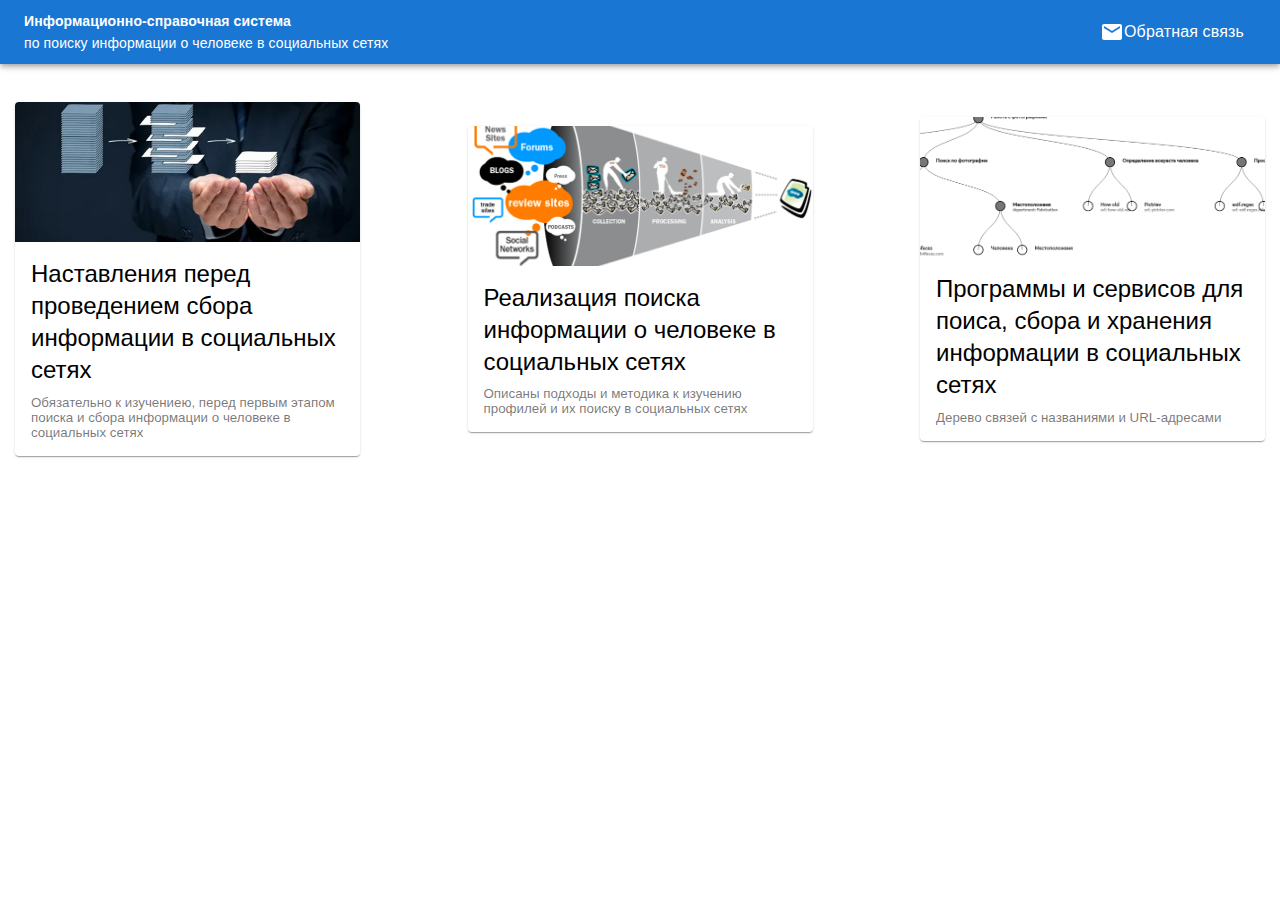
<file: index.html>
<!doctype html><html lang="en"><head><meta charset="utf-8"/><link rel="icon" href="/favicon.ico"/><meta name="viewport" content="width=device-width,initial-scale=1"/><meta name="theme-color" content="#000000"/><meta name="description" content="Web site created using create-react-app"/><link rel="apple-touch-icon" href="/logo192.png"/><link rel="manifest" href="/manifest.json"/><title>ИСС соцсети</title><link href="/static/css/main.65faf2b2.chunk.css" rel="stylesheet"></head><body><noscript>You need to enable JavaScript to run this app.</noscript><div id="root"></div><script>!function(e){function t(t){for(var n,i,l=t[0],f=t[1],a=t[2],p=0,s=[];p<l.length;p++)i=l[p],Object.prototype.hasOwnProperty.call(o,i)&&o[i]&&s.push(o[i][0]),o[i]=0;for(n in f)Object.prototype.hasOwnProperty.call(f,n)&&(e[n]=f[n]);for(c&&c(t);s.length;)s.shift()();return u.push.apply(u,a||[]),r()}function r(){for(var e,t=0;t<u.length;t++){for(var r=u[t],n=!0,l=1;l<r.length;l++){var f=r[l];0!==o[f]&&(n=!1)}n&&(u.splice(t--,1),e=i(i.s=r[0]))}return e}var n={},o={1:0},u=[];function i(t){if(n[t])return n[t].exports;var r=n[t]={i:t,l:!1,exports:{}};return e[t].call(r.exports,r,r.exports,i),r.l=!0,r.exports}i.m=e,i.c=n,i.d=function(e,t,r){i.o(e,t)||Object.defineProperty(e,t,{enumerable:!0,get:r})},i.r=function(e){"undefined"!=typeof Symbol&&Symbol.toStringTag&&Object.defineProperty(e,Symbol.toStringTag,{value:"Module"}),Object.defineProperty(e,"__esModule",{value:!0})},i.t=function(e,t){if(1&t&&(e=i(e)),8&t)return e;if(4&t&&"object"==typeof e&&e&&e.__esModule)return e;var r=Object.create(null);if(i.r(r),Object.defineProperty(r,"default",{enumerable:!0,value:e}),2&t&&"string"!=typeof e)for(var n in e)i.d(r,n,function(t){return e[t]}.bind(null,n));return r},i.n=function(e){var t=e&&e.__esModule?function(){return e.default}:function(){return e};return i.d(t,"a",t),t},i.o=function(e,t){return Object.prototype.hasOwnProperty.call(e,t)},i.p="/";var l=this.webpackJsonpsocmint=this.webpackJsonpsocmint||[],f=l.push.bind(l);l.push=t,l=l.slice();for(var a=0;a<l.length;a++)t(l[a]);var c=f;r()}([])</script><script src="/static/js/2.d922014b.chunk.js"></script><script src="/static/js/main.3e4678cd.chunk.js"></script></body></html>
</file>
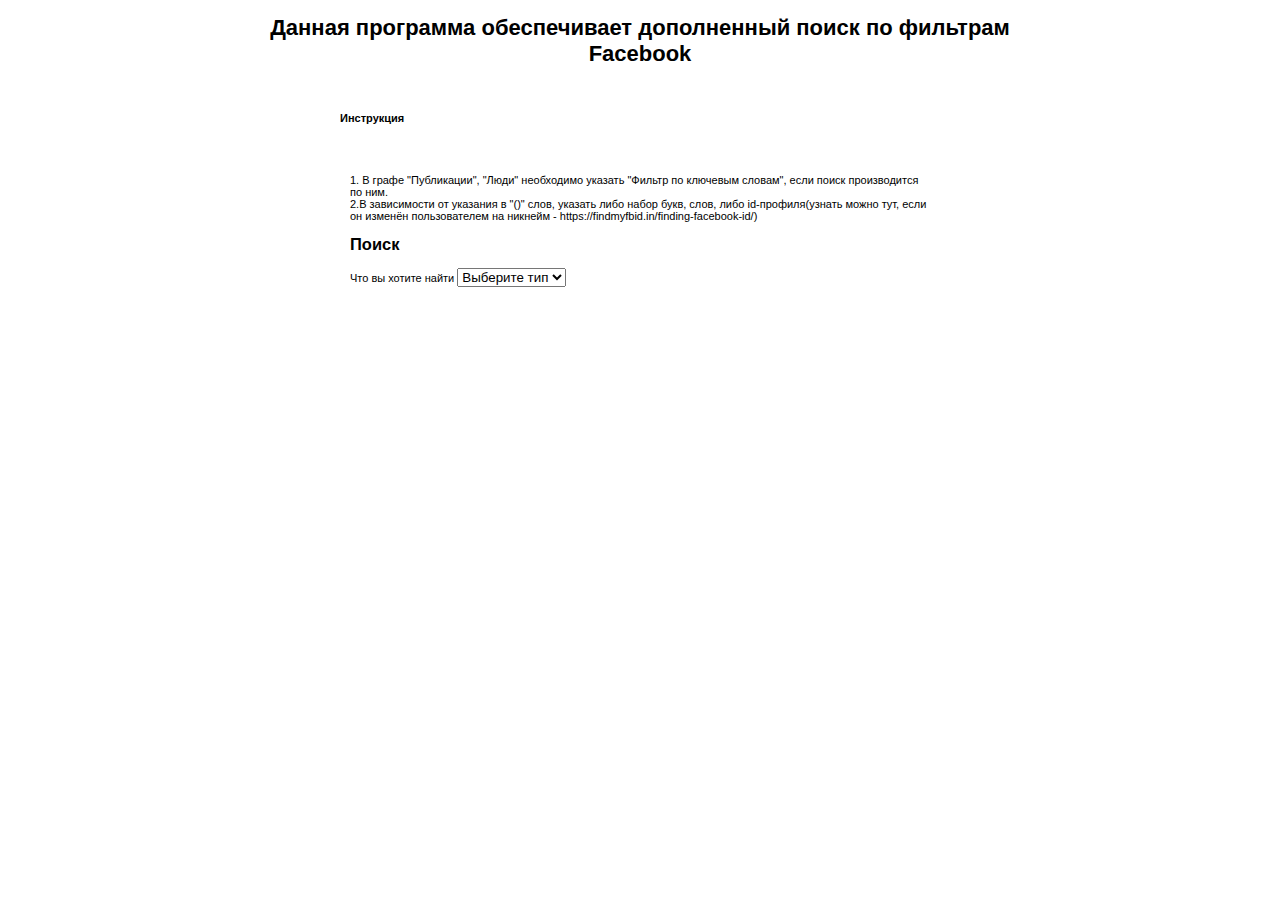
<file: programFB/programFB.html>
<!DOCTYPE html>
<html>

<head>
    <meta charset="utf-8">
    <title>Поиск по Facebook</title>
    <style type="text/css">
        body {
            margin: 0 auto;
            font-family: "lucida grande", tahoma, verdana, arial, sans-serif;
            font-size: 11px;
        }

        div {
            margin: 10px;
        }

        div#main {
            margin: 0 auto;
            width: 600px;
        }
        #header{
            margin: 0 auto;
            width: 800px;
            text-align: center;
        }

        div #header {
            background: #4267b2;
            color: white;
            padding: 5px;
        }

        #header a,
        #header a:visited {
            color: white;
        }

        a {
            color: #4267b2;
            text-decoration: none;
        }

        a:hover {
            background: #4267b2;
            color: #A9BCF5;
        }

        h3 {
            color: #4267b2;
        }

        p {
            text-align: justify;
        }

        td {
            vertical-align: top;
        }

        .updates-col {
            padding-left: 25px;
            width: 30%;
            color: #666;
        }

        .updates-col ul {
            padding-left: 15px;
        }

        .date {
            color: #888888
        }

        .search_category,
        #filter-keywords,
        #filter-dates,
        #final-buttons,
        #current-filters {
            display: none;
        }
        .instruction{
            margin: 45px 0 50px  0;
        }
    </style>
    <script type="text/javascript">
        var search_types = ['top', 'videos', 'posts', 'people', 'photos', 'pages', 'places', 'events'];
        var filters = []

        function clear_filters() {
            filters = [];
            document.getElementById('current-filters').innerHTML = '';
            var elements = document.getElementsByTagName("input");
            for (var ii = 0; ii < elements.length; ii++) {
                if (elements[ii].type == "text") {
                    elements[ii].value = "";
                }
            }
        }

        function make_url() {

            search_keyword = document.getElementById("search_keyword").value;
            search_type = document.getElementById('select_search_type').value;

            if (search_types.indexOf(search_type) < 0) {

                alert('Search type ' + search_type + ' not existing');
                return;
            }
            if (!search_keyword) {
                search_keyword = '*';
            }

            joined_filters = '{' + filters.join() + '}';
            encoded_filters = btoa(joined_filters).replace('=', '');
            var search_url = 'https://apps.facebook.com/search/' + search_type + '/?q=';

            search_url += search_keyword + '&epa=FILTERS&filters=' + encoded_filters;
            return search_url;
        }

        function add_filter(obj, arg_name) {

            var filter_name = obj.className;
            var value_field = filter_name + '-' + arg_name;
            arg_value = document.getElementsByClassName(value_field);
            var value = '';
            for (i = 0; i < arg_value.length; i++) {
                if (arg_value[i].value) {
                    value = arg_value[i].value;
                    break;
                }
            }
            console.log(value);
            filters.push('"' + filter_name + '":"{\\"name\\":\\"' + arg_name + '\\",\\"args\\":\\"' + value + '\\"}"');
            filters_div = document.getElementById('current-filters');
            filters_div.innerHTML += '<li><b>' + filter_name + '</b> { ' + arg_name + ' : ' + value + '}</li>';
        }

        function add_date_filter() {

            // get user values 
            start_year = document.getElementById('start_year').value;
            start_month = start_year + '-' + document.getElementById('start_month').value;
            start_day = start_month + '-' + document.getElementById('start_day').value;

            end_year = document.getElementById('end_year').value;
            end_month = end_year + '-' + document.getElementById('end_month').value;
            end_day = end_month + '-' + document.getElementById('end_day').value;

            search_type = document.getElementById('select_search_type').value;

            console.log('a' + start_year);
            console.log('b' + start_month);
            console.log('c' + start_day);


            if (search_type == 'events') {

                date_interval = start_day + '~' + end_day;
                console.log(date_interval);
                filter = '"rp_events_date":"{\\"name\\":\\"filter_events_date\\",\\"args\\":\\"' + date_interval +
                    '\\"}"';
                filters_div = document.getElementById('current-filters');
                filters_div.innerHTML += '<li><b> rp_events_date </b> {"name":"filter_events_date","args":"' +
                    date_interval + '"}</li>';

            } else {

                filter =
                    '"rp_creation_time":"{\\"name\\":\\"creation_time\\",\\"args\\":\\"{\\\\\\"start_year\\\\\\":\\\\\\"' +
                    start_year + '\\\\\\",\\\\\\"start_month\\\\\\":\\\\\\"' + start_month +
                    '\\\\\\",\\\\\\"end_year\\\\\\":\\\\\\"' + end_year + '\\\\\\",\\\\\\"end_month\\\\\\":\\\\\\"' +
                    end_month + '\\\\\\",\\\\\\"start_day\\\\\\":\\\\\\"' + start_day +
                    '\\\\\\",\\\\\\"end_day\\\\\\":\\\\\\"' + end_day + '\\\\\\"}\\"}"';
                filters_div = document.getElementById('current-filters');
                filters_div.innerHTML += '<li><b> rp_creation_time </b> {"start_year":"' + start_year +
                    '","start_month":"' + start_month + '","end_year":"' + end_year + '","end_month":"' + end_month +
                    '","start_day":"' + start_day + '","end_day":"' + end_day + '"}</li>';
            }

            filters.push(filter);
        }

        function show_only(obj) {

            divsToHide = document.getElementsByClassName("search_category");
            for (var i = 0; i < divsToHide.length; i++) {
                divsToHide[i].style.display = "none";
            }
            document.getElementById(obj.value).style.display = 'block';
            document.getElementById("filter-keywords").style.display = 'block';
            document.getElementById("filter-dates").style.display = 'block';
            document.getElementById("final-buttons").style.display = 'block';
            document.getElementById("current-filters").style.display = 'block';
            clear_filters();
        }
    </script>
</head>

<body>


    <div id="header">
        <h1>
            Данная программа обеспечивает дополненный поиск по фильтрам Facebook </br> 

        </h1>
    </div>

    <div id="main">
        

        <h4 class="instruction">
            Инструкция 

        </h4>

        <div class="instruction__text">
            1. В графе "Публикации", "Люди" необходимо указать "Фильтр по ключевым словам", если поиск производится по ним. 
            <br>
            2.В зависимости от указания в "()" слов, указать либо набор букв, слов, либо id-профиля(узнать можно тут, если он изменён пользователем на никнейм - https://findmyfbid.in/finding-facebook-id/)
        </div>

        <div>
            <h2>Поиск</h2>
            Что вы хотите найти

            <select name="search_type" id="select_search_type" onchange="show_only(this)">
                <option disabled selected value> Выберите тип</option>
                <option class="" value="posts">Публикации</option>
                <option class="" value="people">Люди</option>
                <option class="" value="photos">Фотографии</option>
                <option class="" value="pages">Страницы</option>
                <option class="" value="places">Места</option>
                <option class="" value="videos">Видео</option>
                <option class="" value="events">События</option>
                <option class="" value="top">Группы</option>
            </select>

        </div>


        <div id="posts" class="search_category">

            <h2>Искать посты</h2>

            <table>

                <tr>
                    <td>
                        Сортировать по последнему</td>
                    <td>
                        <input class="rp_chrono_sort-chronosort" name="chronosort" type="hidden" placeholder="ID, либо название"
                            value="">
                    </td>
                    <td>
                        <input class="rp_chrono_sort" name="rp_chrono_sort-chronosort" type="submit"
                            onClick="add_filter(this,'chronosort')" value="Добавить фильтр">
                    </td>
                </tr>
                <tr>
                    <td>
                        Сообщения из группы(требуется ключевое слово):</td>
                    <td>
                        <input class="rp_author-merged_public_posts" name="merged_public_posts" type="hidden"></td>
                    <td>
                        <input class="rp_author" name="rp_author-merged_public_posts" type="submit"
                            onClick="add_filter(this,'merged_public_posts')" value="Добавить фильтр">
                    </td>
                </tr>
                <tr>
                    <td>
                        Сообщения от
                        Сообщения от определенного объекта (например, страницы / пользователя):</td>
                    <td>
                        <input class="rp_author-author" name="author" type="text" placeholder="Поле ввода"></td>
                    <td>
                        <input class="rp_author" name="rp_author-author" type="submit"
                            onClick="add_filter(this,'author')" value="Добавить фильтр">
                    </td>
                </tr>
                <tr>
                    <td>
                        Только сообщения, опубликованные в группе</td>
                    <td>
                        <input class="rp_group-group_posts" name="group_posts" type="text" placeholder="Поле ввода"></td>
                    <td>
                        <input class="rp_group" name="rp_group-group_posts" type="submit"
                            onClick="add_filter(this,'group_posts')" value="Добавить фильтр">
                    </td>
                </tr>
                <tr>
                    <td>
                        С отметкой о местоположении</td>
                    <td>
                        <input class="rp_location-location" name="location" type="text" placeholder="Поле ввода"></td>
                    <td>
                        <input class="rp_location" name="rp_location-location" type="submit"
                            onClick="add_filter(this,'location')" value="Добавить фильтр">
                    </td>
                </tr>
            </table>
        </div>






        <div id="top" class="search_category">

            <h2>Искать в самых популярных элементах</h2>

            <table>
                <tr>
                    <td>
                        Сортировать по последнему
                        <input class="rp_chrono_sort-chronosort" name="chronosort" type="hidden" placeholder="Поле ввода"
                            value=""></td>
                    <td></td>
                    <td>
                        <input class="rp_chrono_sort" name="rp_chrono_sort-chronosort" type="submit"
                            onClick="add_filter(this,'chronosort')" value="Добавить фильтр">
                    </td>
                </tr>

                <tr>
                    <td>
                        Сообщения от определенного объекта (например, страницы / пользователя):</td>
                    <td>
                        <input class="rp_author-author" name="author" type="text" placeholder="Поле ввода"></td>
                    <td>
                        <input class="rp_author" name="rp_author-author" type="submit"
                            onClick="add_filter(this,'author')" value="Добавить фильтр">
                    </td>
                </tr>
                <tr>
                    <td>
                        Сообщения из группы (требуется ключевое слово):</td>
                    <td>
                        <input class="rp_author-merged_public_posts" name="merged_public_posts" type="hidden"></td>
                    <td>
                        <input class="rp_author" name="rp_author-merged_public_posts" type="submit"
                            onClick="add_filter(this,'merged_public_posts')" value="Добавить фильтр"></td>
                </tr>

                <tr>
                    <td>
                        Только сообщения, опубликованные в группе</td>
                    <td>
                        <input class="rp_group-group_posts" name="group_posts" type="text" placeholder="Поле ввода"></td>
                    <td>
                        <input class="rp_group" name="rp_group-group_posts" type="submit"
                            onClick="add_filter(this,'group_posts')" value="Добавить фильтр">
                    </td>
                </tr>

                <tr>
                    <td>
                        С отметкой о местоположении</td>
                    <td>
                        <input class="rp_location-location" name="location" type="text" placeholder="Поле ввода"></td>
                    <td>
                        <input class="rp_location" name="rp_location-location" type="submit"
                            onClick="add_filter(this,'location')" value="Добавить фильтр">
                    </td>
                </tr>
            </table>

        </div>










        <div id="people" class="search_category">

            <h2>Искать людей</h2>
            <table>
                <tr>
                    <td>
                        Город</td>
                    <td>
                        <input class="city-users_location" name="users_location" type="text" placeholder="Название города"
                            value=""></td>
                    <td>
                        <input class="city" name="city-chronosort" type="submit"
                            onClick="add_filter(this,'users_location')" value="Добавить фильтр">
                    </td>
                </tr>

                <tr>
                    <td>
                        Школа</td>
                    <td>
                        <input class="school-users_school" name="users_school" type="text" placeholder="Поле ввода"
                            value=""></td>
                    <td>
                        <input class="school" name="school-users_school" type="submit"
                            onClick="add_filter(this,'users_school')" value="Добавить фильтр">
                    </td>
                </tr>

                <tr>
                    <td>
                        Работа</td>
                    <td>
                        <input class="employer-users_employer" name="users_employer" type="text" placeholder="Поле ввода"
                            value=""></td>
                    <td>
                        <input class="employer" name="employer-users_employer" type="submit"
                            onClick="add_filter(this,'users_employer')" value="Добавить фильтр">
                    </td>
                </tr>

                <tr>
                    <td>
                        Друзья с</td>
                    <td>
                        <input class="friends-users_friends_of_people" name="users_friends_of_people" type="text"
                            placeholder="Поле ввода" value=""></td>
                    <td>
                        <input class="friends" name="friends-users_friends_of_people" type="submit"
                            onClick="add_filter(this,'users_friends_of_people')" value="Добавить фильтр">
                    </td>
                </tr>
            </table>
        </div>







        <div id="photos" class="search_category">
            <h2>Поиск фотографий</h2>
            <table>
                <tr>
                    <td>
                        Сообщение от</td>
                    <td>
                        <input class="rp_author-author" name="author" type="text" placeholder="Поле ввода" value=""></td>
                    <td>
                        <input class="rp_author" name="rp_author-author" type="submit"
                            onClick="add_filter(this,'author')" value="Добавить фильтр">
                    </td>
                </tr>

                <tr>
                    <td>
                        С отметкой о местоположении</td>
                    <td>
                        <input class="rp_location-location" name="location" type="text" placeholder="Поле ввода"></td>
                    <td>
                        <input class="rp_location" name="rp_location-location" type="submit"
                            onClick="add_filter(this,'location')" value="Добавить фильтр">
                    </td>
                </tr>

                <tr>
                    <td>
                        Фото вы видели</td>
                    <td>
                        <input class="interacted_photos-interacted_photos" name="interacted_photos" type="hidden"></td>
                    <td>
                        <input class="interacted_photos" name="interacted_photos-interacted_photos" type="submit"
                            onClick="add_filter(this,'location')" value="Добавить фильтр">
                    </td>
                </tr>
            </table>
        </div>








        <div id="videos" class="search_category">
            <h2>Искать видео</h2>
            <table>
                <tr>
                    <td>
                        Live-видео</td>
                    <td>
                        <input class="videos_source-videos_live" name="videos_live" type="hidden"
                            placeholder="Поле ввода" value=""></td>
                    <td>
                        <input class="videos_source" name="videos_source-videos_live" type="submit"
                            onClick="add_filter(this,'videos_live')" value="Добавить фильтр"></td>
                </tr>

                <tr>
                    <td>
                        Отрывки видео/Эпизоды</td>
                    <td>
                        <input class="videos_source-videos_episode" name="videos_episode" type="hidden"
                            placeholder="Поле ввода" value=""></td>
                    <td>
                        <input class="videos_source" name="videos_source-videos_episode" type="submit"
                            onClick="add_filter(this,'videos_episode')" value="Добавить фильтр"></td>
                </tr>

                <tr>
                    <td>
                        От друзей и группы</td>
                    <td>
                        <input class="videos_source-videos_feed" name="videos_feed" type="hidden"
                            placeholder="Поле ввода" value=""></td>
                    <td>
                        <input class="videos_source" name="videos_source-videos_feed" type="submit"
                            onClick="add_filter(this,'videos_feed')" value="Добавить фильтр"></td>
                </tr>


                <tr>
                    <td>
                        С отметкой о местоположении</td>
                    <td>
                        <input class="rp_location-location" name="location" type="text" placeholder="Поле ввода"></td>
                    <td>
                        <input class="rp_location" name="rp_location-location" type="submit"
                            onClick="add_filter(this,'location')" value="Добавить фильтр"></td>
                </tr>
            </table>
        </div>




        <div id="events" class="search_category">
            <h2>Поиск событий</h2>
            <table>
                <tr>
                    <td>
                        Расположение</td>
                    <td>
                        <input class="rp_events_location-filter_events_location" name="filter_events_location"
                            type="text" placeholder="Локация" value=""></td>
                    <td>
                        <input class="rp_events_location" name="rp_events_location-filter_events_location" type="submit"
                            onClick="add_filter(this,'filter_events_location')" value="Добавить фильтр">
                    </td>
                </tr>

            </table>
        </div>




        <div id="pages" class="search_category">
            <h2>Страницы поиска</h2>
            <table>
                <tr>
                    <td>
                        Проверено</td>
                    <td>
                        <input class="verified-pages_verified" name="pages_verified" type="hidden" value=""></td>
                    <td>
                        <input class="verified" name="verified-pages_verified" type="submit"
                            onClick="add_filter(this,'pages_verified')" value="Добавить фильтр"></td>
                </tr>

                <tr>
                    <td>
                        Местный бизнес или место</td>
                    <td>
                        <select class="category-pages_category" name="pages_category">
                            <option value="1006">Местный бизнес или место</option>
                            <option value="1013">Компания, организация или учреждение</option>
                            <option value="1009">Бренд или продукт</option>
                            <option value="1007,180164648685982">Исполнитель, группа или общественный деятель</option>
                            <option value="1019">Развлечения</option>
                            <option value="2612">Причина или сообщество</option>
                        </select></td>
                    <td>
                        <input class="category" name="category-pages_category" type="submit"
                            onClick="add_filter(this,'pages_category')" value="Добавить фильтр">
                    </td>
                </tr>
            </table>

        </div>






        <div id="filter-dates">

            <h3>Фильтровать по дате</h3>
            <table>
                <tr>
                    <td>

                        Дата начала:</td>
                    <td>
                        <select name="start_year" id="start_year">
                            <option disabled selected value> -- год -- </option>
                            <script language="javascript" type="text/javascript">
                                for (var d = new Date().getFullYear(); d > 2000; d--) {
                                    document.write('<option value="' + d + '"">' + d + '</option>');
                                }
                            </script>
                        </select>
                        <select name="start_month" id="start_month">
                            <option disabled selected value> -- месяц -- </option>
                            <script language="javascript" type="text/javascript">
                                for (var d = 1; d <= 12; d++) {
                                    document.write('<option value="' + d + '"">' + d + '</option>');
                                }
                            </script>
                        </select>
                        <select name="start_day" id="start_day">
                            <option disabled selected value> -- день -- </option>
                            <script language="javascript" type="text/javascript">
                                for (var d = 1; d <= 31; d++) {
                                    document.write('<option value="' + d + '"">' + d + '</option>');
                                }
                            </script>
                        </select></td>
                    <td></td>
                </tr>
                <tr>
                    <td>
                        Дата окончания:</td>
                    <td>
                        <select name="end_year" id="end_year">
                            <option disabled selected value> -- год -- </option>
                            <script language="javascript" type="text/javascript">
                                for (var d = new Date().getFullYear(); d > 2000; d--) {
                                    document.write('<option value="' + d + '"">' + d + '</option>');
                                }
                            </script>
                        </select>
                        <select name="end_month" id="end_month">
                            <option disabled selected value> -- месяц -- </option>
                            <script language="javascript" type="text/javascript">
                                for (var d = 1; d <= 12; d++) {
                                    document.write('<option value="' + d + '"">' + d + '</option>');
                                }
                            </script>
                        </select>
                        <select name="end_day" id="end_day">
                            <option disabled selected value> -- день -- </option>
                            <script language="javascript" type="text/javascript">
                                for (var d = 1; d <= 31; d++) {
                                    document.write('<option value="' + d + '"">' + d + '</option>');
                                }
                            </script>
                        </select>
                    </td>
                    <td>
                        <input type="submit" name="date-filter" value="Добавить дату в фильтр" onClick="add_date_filter()">
                    </td>
                </tr>
            </table>

        </div>

        <div id="filter-keywords">

            <h3>Фильтр по ключевым словам</h3>

            <input type="text" name="search_keyword" id="search_keyword" placeholder="Ключевые слова" value="" size="30">

        </div>


        <div id="final-buttons">
            <input type="submit" name="make_url" onClick="alert(make_url())" value="Показать URL-адресс">
            <input type="submit" name="make_url" onClick="window.open(make_url())" value="Открыть поиск по фильтрам в новом окне">
            <input type="submit" name="clear-filters" value='Очистить фильтры' onClick="clear_filters()">

        </div>


        <div id="current-filters">
            <h2>Текущие фильтры</h2>

        </div>

    </div>

</body>
</file>
<file: static/css/main.65faf2b2.chunk.css>
body{margin:0;font-family:-apple-system,BlinkMacSystemFont,"Segoe UI","Roboto","Oxygen","Ubuntu","Cantarell","Fira Sans","Droid Sans","Helvetica Neue",sans-serif;-webkit-font-smoothing:antialiased;-moz-osx-font-smoothing:grayscale}code{font-family:source-code-pro,Menlo,Monaco,Consolas,"Courier New",monospace}.App{text-align:center}.App-logo{height:40vmin;pointer-events:none}@media (prefers-reduced-motion:no-preference){.App-logo{-webkit-animation:App-logo-spin 20s linear infinite;animation:App-logo-spin 20s linear infinite}}.App-header{background-color:#282c34;min-height:100vh;display:-webkit-flex;display:flex;-webkit-flex-direction:column;flex-direction:column;-webkit-align-items:center;align-items:center;-webkit-justify-content:center;justify-content:center;font-size:calc(10px + 2vmin);color:#fff}.App-link{color:#61dafb}@-webkit-keyframes App-logo-spin{0%{-webkit-transform:rotate(0deg);transform:rotate(0deg)}to{-webkit-transform:rotate(1turn);transform:rotate(1turn)}}@keyframes App-logo-spin{0%{-webkit-transform:rotate(0deg);transform:rotate(0deg)}to{-webkit-transform:rotate(1turn);transform:rotate(1turn)}}.MuiSvgIcon-root .MuiStepIcon-root .MuiStepIcon-active{background-color:#ff0}
/*# sourceMappingURL=main.65faf2b2.chunk.css.map */
</file>
